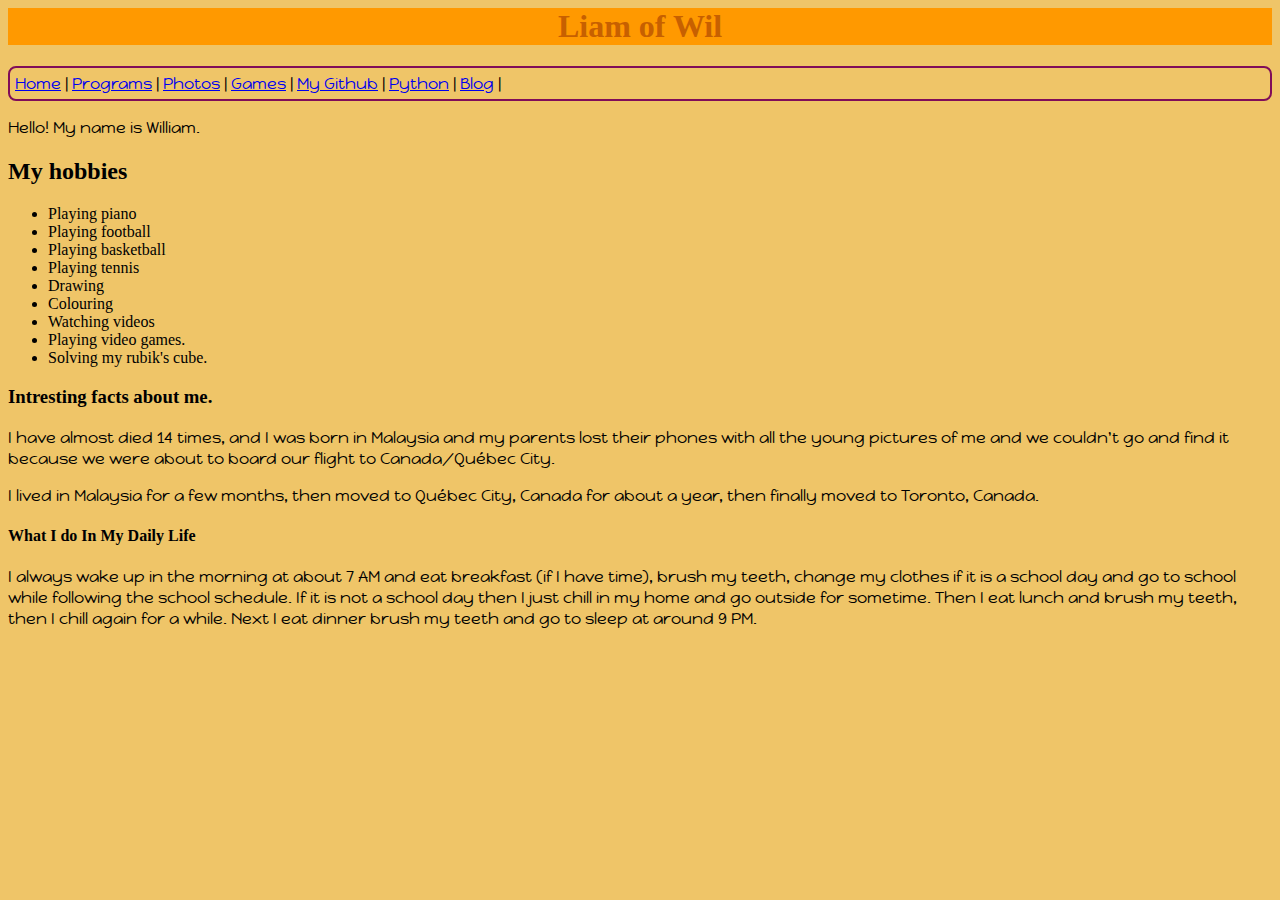
<file: index.html>
<html>
    <head>
        <title>
            Hello from William!
        </title>
        <link rel="stylesheet" href="styles.css">
    </head>
    <body>
        <h1 class="my_title">
            Liam of Wil
        </h1>
        <p class="menu">
            <a href="index.html">Home</a> |
            <a href="exercises.html">Programs</a> |
            <a href="pictures.html">Photos</a> |
            <a href="game.html">Games</a> |
            <a href="https://github.com/williamawng">My Github</a> |
            <a href="https://github.com/williamawng/python_exercises">Python</a> |
            <a href="https://williamawng.wordpress.com">Blog</a> |
        </p>
        <p>
            Hello! My name is William.
        </p>
        <h2>My hobbies</h2>
        <p>
            <ul>
                <li>Playing piano</li>
                <li>Playing football</li>
                <li>Playing basketball</li>
                <li>Playing tennis</li>
                <li>Drawing</li>
                <li>Colouring</li>
                <li>Watching videos</li>
                <li>Playing video games.</li>
                <li>Solving my rubik's cube.</li>
            </ul>
        </p>
        <h3>Intresting facts about me.</h3>
        <p>I have almost died 14 times, and I was born in Malaysia and my parents lost their phones with all the young pictures of me and we couldn't go and find it because we were about to board our flight to Canada/Québec City.</p>
        <p>I lived in Malaysia for a few months, then moved to Québec City, Canada for about a year, then finally moved to Toronto, Canada.
        </p>
        <h4>What I do In My Daily Life</h4>
        <p>
            I always wake up in the morning at about 7 AM and eat breakfast (if I have time), brush my teeth, change my clothes if it is a school day and go to school while following the school schedule. If it is not a school day then I just chill in my home and go outside for sometime.
            Then I eat lunch and brush my teeth, then I chill again for a while. Next I eat dinner brush my teeth and go to sleep at around 9 PM.
        </p>
    </body>
</html>
</file>
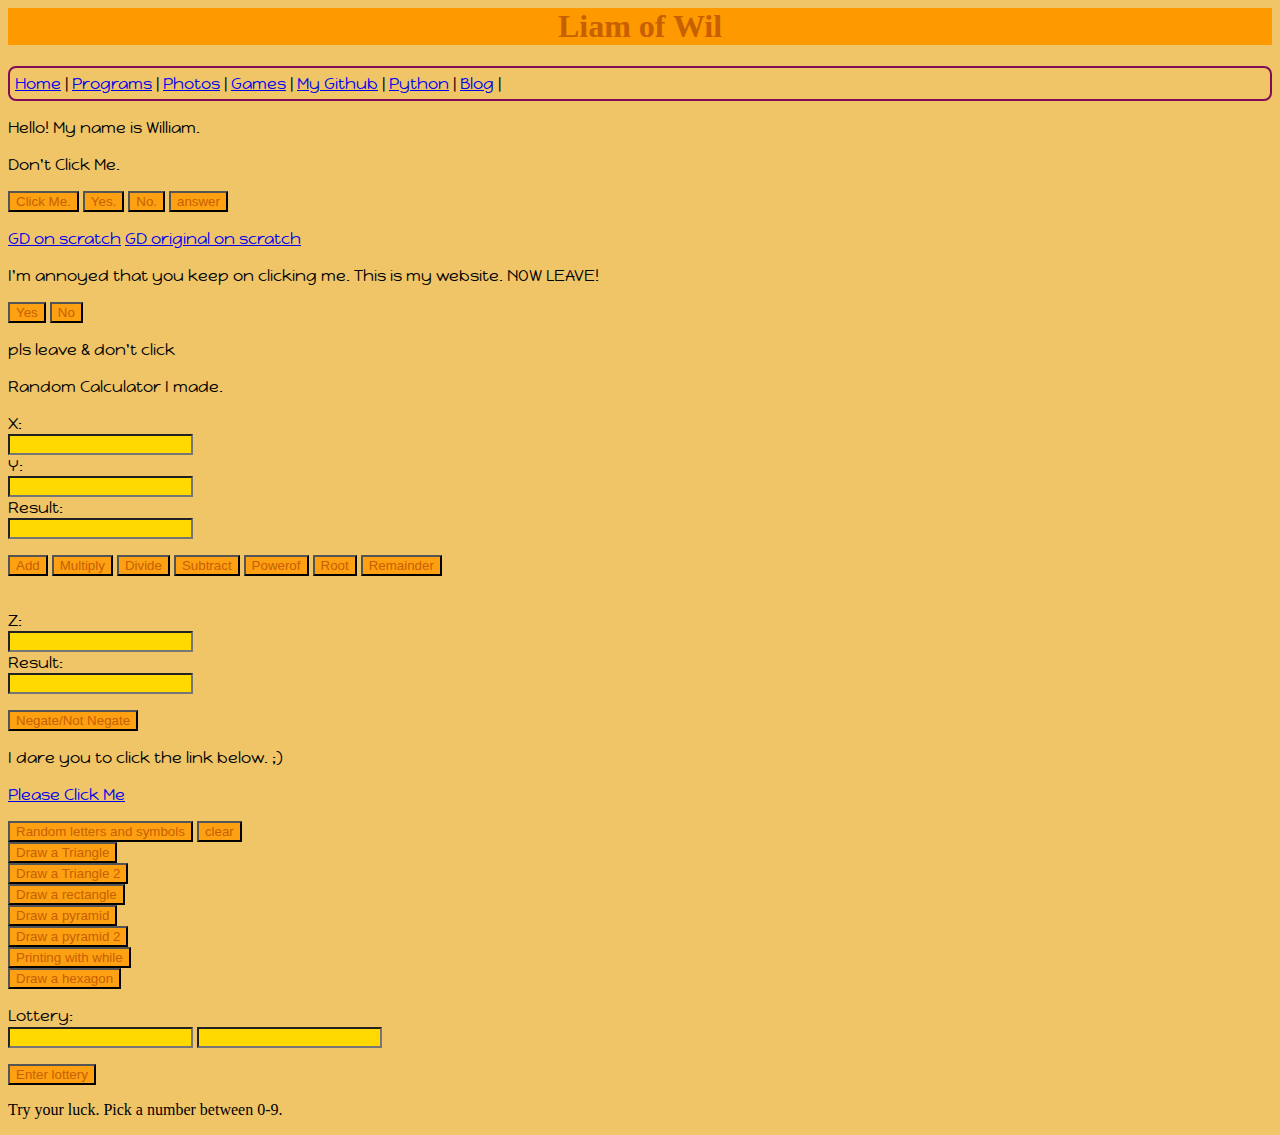
<file: exercises.html>
<html>
    <head>
        <title>
            Hello from William!
        </title>
        <link rel="stylesheet" href="styles.css">
    </head>
    <script>
        function add() {
            let x = document.getElementById("x").value
            x = parseFloat(x)
            let y = document.getElementById("y").value
            y = parseFloat(y)
            let result = x + y
            document.getElementById("result").value = result
        }
        function multiply() {
            let x = document.getElementById("x").value
            x = parseFloat(x)
            let y = document.getElementById("y").value
            y = parseFloat(y)
            let result = x * y
            document.getElementById("result").value = result
        }
        function divide() {
            let x = document.getElementById("x").value
            x = parseFloat(x)
            let y = document.getElementById("y").value
            y = parseFloat(y)
            let result = x / y
            document.getElementById("result").value = result
        }
        function subtract() {
            let x = document.getElementById("x").value
            x = parseFloat(x)
            let y = document.getElementById("y").value
            y = parseFloat(y)
            let result = x - y
            document.getElementById("result").value = result
        }
        function powerof() {
            let x = document.getElementById("x").value
            x = parseFloat(x)
            let y = document.getElementById("y").value
            y = parseFloat(y)
            let result = x ** y
            document.getElementById("result").value = result
        }
        function root() {
            let x = document.getElementById("x").value
            x = parseFloat(x)
            let y = document.getElementById("y").value
            y = parseFloat(y)
            let result = x ** (1/y)
            document.getElementById("result").value = result
        }
        function remainder() {
            let x = document.getElementById("x").value
            x = parseFloat(x)
            let y = document.getElementById("y").value
            y = parseFloat(y)
            let result = x % y
            document.getElementById("result").value = result
        }
        function negation() {
            let z = document.getElementById("z").value
            z = parseFloat(z)
            let result2 = -z
            document.getElementById("result2").value = result2
        }
        function runMe() {
            let text = ""
            for (let i = 0; i <= 300; i++) {
                text += "" + String.fromCharCode(i)
            }
            document.getElementById('William').innerHTML = text
        }
        function clearMe() {
            document.getElementById('William').innerHTML = ""
            document.getElementById('Awng').innerHTML = ""
            document.getElementById('MyoLatt').innerHTML = ""
            document.getElementById('Sai').innerHTML = ""
            document.getElementById('Moe').innerHTML = ""
            document.getElementById('Ja').innerHTML = ""
            document.getElementById('Seng').innerHTML = ""
            document.getElementById('Cecilia').innerHTML = ""
        }

        function draw() {
            let text = ""
            for (let i = 0; i <= 10; i++) {
                for (let j = i; j < 10; j++) {
                    text += "*"
                }
                text += "<br/>"
            }
            document.getElementById('Awng').innerHTML = text
        }
        function draw2() {
            let text = ""
            for (let i = 10; i >= 0; i--) {
                for (let j = i; j < 10; j++) {
                    text += "*"
                }
                text += "<br/>"
            }
            document.getElementById('MyoLatt').innerHTML = text
        }
        function draw_rectangle() {
            let text = ""
            for (let i = 0; i < 4; i++) {
                for (let j = 0; j < 5; j++) {
                    text += "*"
                }
                text += "<br/>"
            }
            document.getElementById('Sai').innerHTML = text
        }
        function draw_pyramid() {
            let text = ""
            for (let i = 0; i < 4; i++) {
                for (let j = 0; j < 7; j++) {
                        if (i == 0 && j == 4) {
                            text += "*"
                        }
                        else if (i == 1 && (j == 2 || j == 4)) {
                            text += "*"
                        }
                        else if (i == 2 && (j == 1 || j == 3 || j == 5)) {
                            text += "*"
                        }
                        else if (i == 3 && (j == 0 || j == 2 || j == 4 || j == 6) ) {
                            text += "*"
                        }

                        else text += "&nbsp;"
                }
                text += "<br/>"
            }
            document.getElementById('Moe').innerHTML = text
        }
        function draw_pyramid2() {
            let text = ""
            for (let i = 0; i < 4; i++) {
                for (let j = 0; j < 7; j++) {
                        if (i == 0 && (j == 0 || j == 2 || j == 4 || j == 6) ) {
                            text += "*"
                        }
                        else if (i == 1 && (j == 1 || j == 3 || j == 5)) {
                            text += "*"
                        }
                        else if (i == 2 && (j == 2 || j == 4) ) {
                            text += "*"
                        }
                        else if (i == 3 && j == 4) {
                            text += "*"
                        }

                        else text += "&nbsp;"
                }
                text += "<br/>"
            }
            document.getElementById('Ja').innerHTML = text
        }
        function luck() {
            let l = document.getElementById("lott").value;
            l = parseFloat(l);
            let m = document.getElementById("lott2").value;
            m = parseFloat(m);
            let winning_number = Math.floor(Math.random() * 10); // Returns a random integer from 0 to 9:
            let winning_number2 = Math.floor(Math.random() * 10); // Returns a random integer from 0 to 9:
            let message = "Sorry You Didn't Win...";
            if ((l == winning_number && m == winning_number2) || (l == winning_number2 && m == winning_number)) {
                message = "YOU WON THE LOTTERY!!!!!!! HOW...";
            }
            else if (l == winning_number || m == winning_number2 || l == winning_number2 || m == winning_number) {
                if (l == winning_number || m == winning_number) {
                    message = "You have gotton 1 number right and it is " + winning_number;
                }
                else if (m == winning_number2 || l == winning_number2) {
                    message = "You have gotten 1 number right and it is " + winning_number2;
                }
            }
            else {
                message = "Sorry You Didn't Win... and the winning numbers are " + winning_number + " and " + winning_number2;
            }
            document.getElementById("lott_result").innerHTML = message;
        }
        function draw_with_while() {
            let text = ""
            let i = 0
            while (i < 7) {
                text += "&spades; &clubs; &hearts; &diams;"
                i++;
                text += "<br/>"
            }
            document.getElementById('Seng').innerHTML = text
        }
        function draw_hexagon() {
            let text = ""
            for (let i = 0; i < 4; i++) {
                console.log("i:" + i)
                for (let j = 0; j < 5; j++) {
                    console.log("j:" + j)
                    if (i == 0 && (j == 1 || j == 2 || j == 3) ) {
                        text += "*"
                    }
                    else if (i == 1 && (j == 0 || j == 1 || j == 2 || j == 3 || j == 4) ) {
                        text += "*"
                    }
                    else if (i == 2 && (j == 0 || j == 1 || j == 2 || j == 3 || j == 4) ) {
                        text += "*"
                    }
                    else if (i == 3 && (j == 1 || j == 2 || j == 3) ) {
                        text += "*"
                    }

                    else text += "&nbsp;"
                }
                text += "<br/>"
            }
            document.getElementById('Cecilia').innerHTML = text
        }
    </script>
    <body>
        <h1 class="my_title">
            Liam of Wil
        </h1>
        <p class="menu">
            <a href="index.html">Home</a> |
            <a href="exercises.html">Programs</a> |
            <a href="pictures.html">Photos</a> |
            <a href="game.html">Games</a> |
            <a href="https://github.com/williamawng">My Github</a> |
            <a href="https://github.com/williamawng/python_exercises">Python</a> |
            <a href="https://williamawng.wordpress.com">Blog</a> |
        </p>
        <p>
            Hello! My name is William.
        </p>
        <p onclick="alert('Why did you click me?')">
            Don't Click Me.
        </p>
        <button onclick="alert('Are you smart?')">Click Me.</button>
        <button onclick="alert('What is 345*432?')">Yes.</button>
        <button onclick="alert('Why are you mean to yourself?')">No.</button>
        <button onclick="let a = 345*432; alert(a)">answer</button>
        <p>
            <a href="https://scratch.mit.edu/projects/194895616">GD on scratch</a>
            <a href="https://geometrydash.io/">GD original on scratch</a>
        </p>
        <p>
              I'm annoyed that you keep on clicking me. This is my website. NOW LEAVE!
        </p>
        <button onclick="alert('ok')">Yes
        </button>
        <button onclick="alert('WhY')">No
        </button>
        <p onclick="alert('why did you keep on clicking me')">
            pls leave & don't click
        </p>
        <p>
            Random Calculator I made.
        </p>
        <p>
            <label for="x">X:</label><br>
            <input type="text" id="x" name="x" value=""><br>
            <label for="y">Y:</label><br>
            <input type="text" id="y" name="y" value=""><br>
            <label for="result">Result:</label><br>
            <input type="text" id="result" name="result" value=""><br>

        </p>
        <button onclick="add()">Add</button>
        <button onclick="multiply()">Multiply</button>
        <button onclick="divide()">Divide</button>
        <button onclick="subtract()">Subtract</button>
        <button onclick="powerof()">Powerof</button>
        <button onclick="root()">Root</button>
        <button onclick="remainder()">Remainder</button><br><br>
        <p>
            <label for="z">Z:</label><br>
            <input type="text" id="z" name="z" value=""><br>
            <label for="result">Result:</label><br>
            <input type="text" id="result2" name="result2" value=""><br>

        </p>
        <button onclick="negation()">Negate/Not Negate</button>
        <p onclick="alert('Not Me, Below Me.')">
            I dare you to click the link below. ;)
        </p>
        <p>
            <a href="dontclick.txt">Please Click Me</a>
        </p>
        <div>
            <button onclick="runMe()">
                Random letters and symbols
            </button>
            <button onclick="clearMe()">clear</button>
        </div>
        <div id="William"></div>
        <div>
            <button onclick="draw()">
                Draw a Triangle
            </button>
        </div>
        <div id="Awng"></div>
        <div>
            <button onclick="draw2()">
                Draw a Triangle 2
            </button>
        </div>
        <div id="MyoLatt"></div>
        <div>
            <button onclick="draw_rectangle()">
                Draw a rectangle
            </button>
        </div>
        <div id="Sai"></div>
        <div>
            <button onclick="draw_pyramid()">
                Draw a pyramid
            </button>
        </div>
        <div id="Moe"></div>
        <div>
            <button onclick="draw_pyramid2()">
                Draw a pyramid 2
            </button>
        </div>
        <div id="Ja"></div>
        <div>
            <button onclick="draw_with_while()">
                Printing with while
            </button>
        </div>
        <div id="Seng"></div>
        <button onclick="draw_hexagon()">
            Draw a hexagon
        </button>
        </div>
        <div id="Cecilia"></div>
        <p>
            <label for="lott">Lottery:</label><br>
            <input type="text" id="lott" name="lott" value="">
            <input type="text" id="lott2" name="lott2" value="">
        </p>
        <p>
            <button onclick="luck()">Enter lottery</button>
        </p>
        <p>
            <div id = 'lott_result'>Try your luck. Pick a number between 0-9.</div>
        </p>
    </body>
</html>
</file>
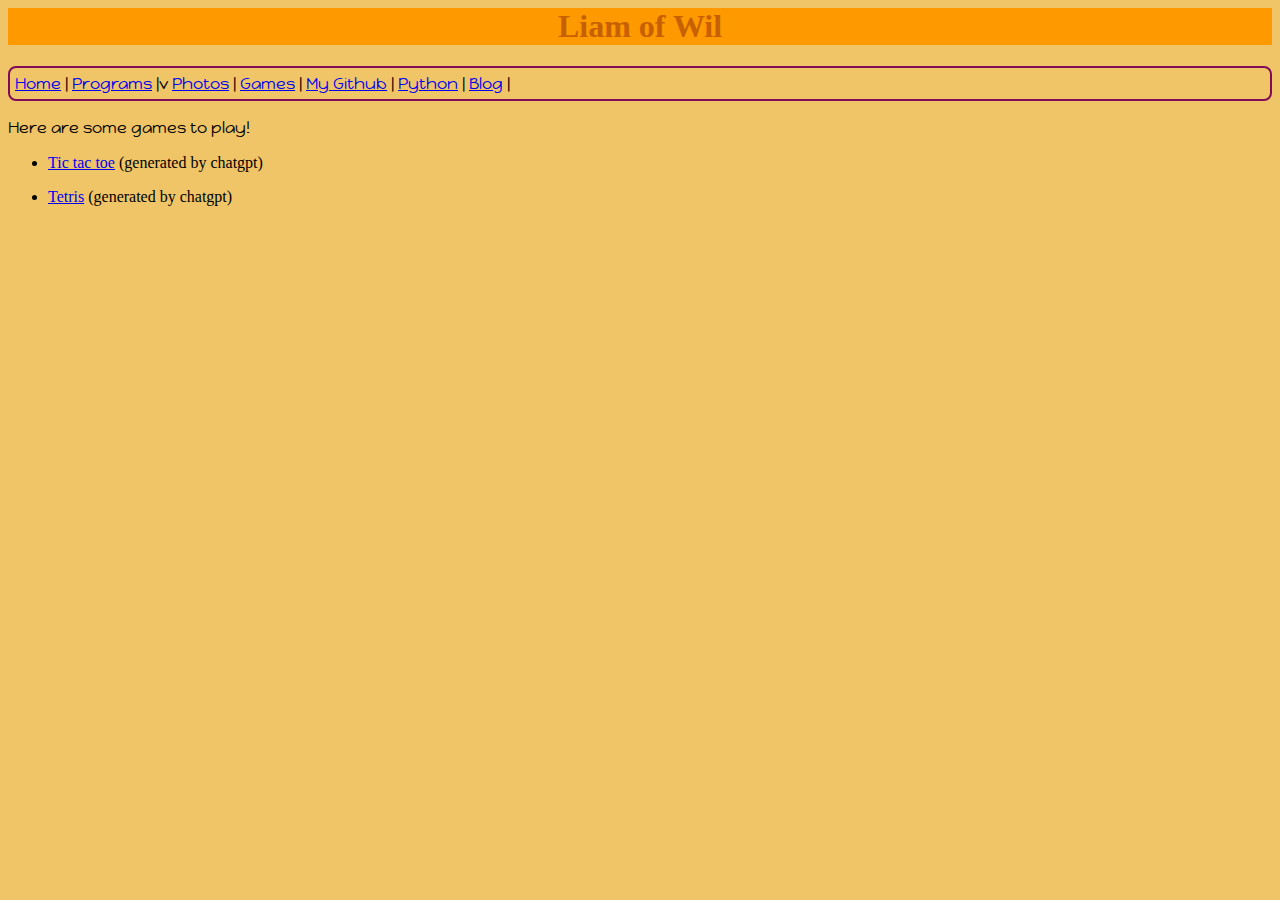
<file: game.html>
<html>
    <head>
        <title>
            Hello from William!
        </title>
        <link rel="stylesheet" href="styles.css">
    <body>
        <h1 class="my_title">
            Liam of Wil
        </h1>
        <p class = menu>
            <a href="index.html">Home</a> |
            <a href="exercises.html">Programs</a> |v
            <a href="pictures.html">Photos</a> |
            <a href="game.html">Games</a> |
            <a href="https://github.com/williamawng">My Github</a> |
            <a href="https://github.com/williamawng/python_exercises">Python</a> |
            <a href="https://williamawng.wordpress.com">Blog</a> |
        </p>
        <p>
            Here are some games to play!
        </p>
        <ul>
            <li><a href = "tictactoe.html">Tic tac toe</a> (generated by chatgpt)</li>
        </ul>
        <ul>
            <li><a href = "Tetris.html">Tetris</a> (generated by chatgpt)</li>
        </ul>
    </body>
</html>
</file>
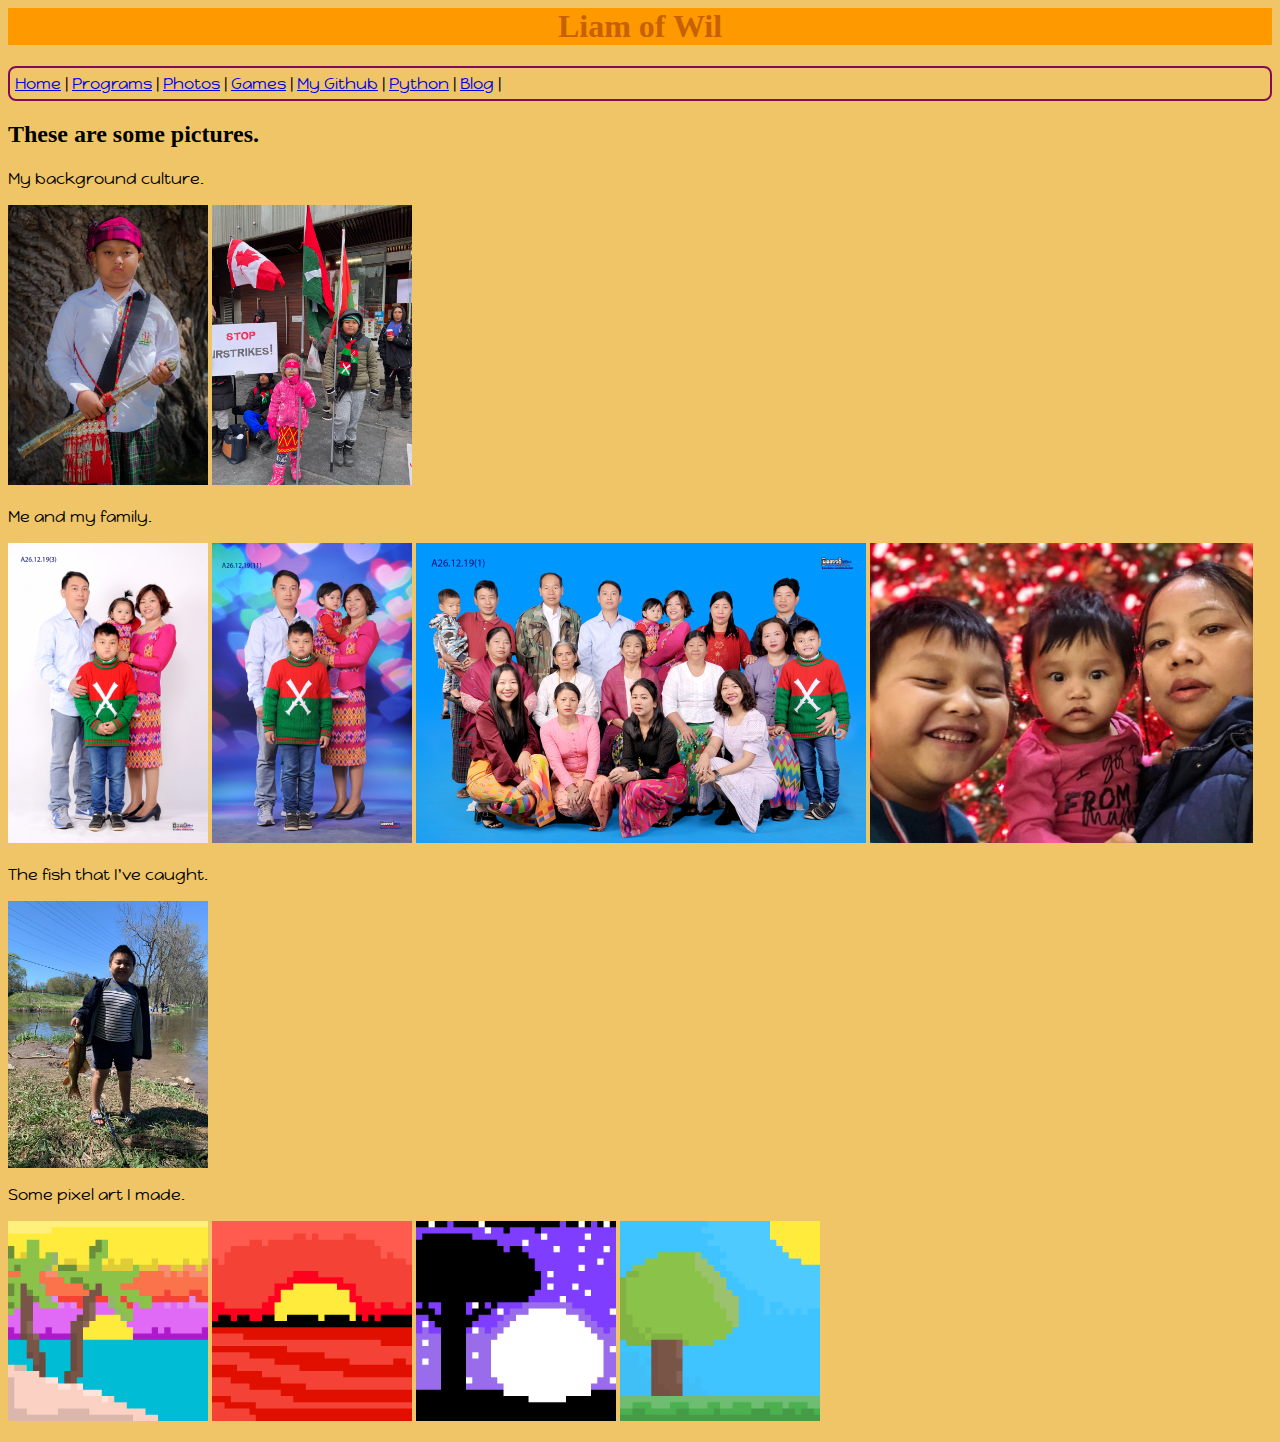
<file: pictures.html>
<html>
    <head>
        <title>
            Hello from William!
        </title>
        <link rel="stylesheet" href="styles.css">
    </head>
    <body>
        <h1 class="my_title">
            Liam of Wil
        </h1>
        <p class="menu">
            <a href="index.html">Home</a> |
            <a href="exercises.html">Programs</a> |
            <a href="pictures.html">Photos</a> |
            <a href="game.html">Games</a> |
            <a href="https://github.com/williamawng">My Github</a> |
            <a href="https://github.com/williamawng/python_exercises">Python</a> |
            <a href="https://williamawng.wordpress.com">Blog</a> |
        </p>
        <h2>
            These are some pictures.
        </h2>
        <p>
            My background culture.
        </p>
        <p>
            <img src = "me_in_jingpaw_dress.jpg" width="200"/> <img src = "protest.jpg" width="200" height="280"/>
        </p>
        <p>
            Me and my family.
        </p>
        <p>
            <img src = "my_family.jpg" width="200"/> <img src = "11.jpg" width="200"/> <img src = "12.jpg" height="300"/> <img src = "2.jpg" height="300"/>
        </p>
        <p>
            The fish that I've caught.
        </p>
        <p>
            <img src = "my_first_fish.jpg" width="200"/>
        </p>
        <p>
            Some pixel art I made.
        </p>
        <p>
            <img src = "sunrise.png" width="200"/> <img src = "sunset.png" width="200"/> <img src = "night.png" width="200"/> <img src = "day.png" width="200"/>
        </p>
    </body>
</html>
</file>
<file: test.html>
<!--This game is generated by ChatGPT-->
<!DOCTYPE html>
<html lang="en">
<head>
    <meta charset="UTF-8">
    <meta name="viewport" content="width=device-width, initial-scale=1.0">
    <style>
        body {
            margin: 0;
            padding: 0;
            display: flex;
            align-items: center;
            justify-content: center;
            height: 100vh;
            background-color: #f7f7f7;
        }

        #game {
            position: relative;
            width: 600px;
            height: 200px;
            border: 2px solid #000;
        }

        #dino {
            position: absolute;
            bottom: 0;
            left: 50px;
            width: 40px;
            height: 40px;
            background-color: #00ff00;
        }

        .obstacle {
            position: absolute;
            bottom: 0;
            width: 10px;  /* Set the width to 10 pixels */
            height: 10px; /* Set the height to 10 pixels */
            background-color: #ff0000;
        }
    </style>
    <title>Google Dinosaur Game</title>
</head>
<body>
    <div id="game">
        <div id="dino"></div>
    </div>

    <script>
        const dino = document.getElementById('dino');
        const game = document.getElementById('game');

        let isJumping = false;
        let gravity = 1.5;

        function jump() {
            if (!isJumping) {
                isJumping = true;
                let jumpCount = 0;
                let jumpInterval = setInterval(() => {
                    let dinoBottom = parseInt(window.getComputedStyle(dino).getPropertyValue('bottom'));
                    if (dinoBottom < 200) {
                        dino.style.bottom = (dinoBottom + 20) + 'px';
                    } else {
                        clearInterval(jumpInterval);
                        let fallInterval = setInterval(() => {
                            let dinoBottom = parseInt(window.getComputedStyle(dino).getPropertyValue('bottom'));
                            if (dinoBottom > 0) {
                                dino.style.bottom = (dinoBottom - gravity) + 'px';
                            } else {
                                clearInterval(fallInterval);
                                isJumping = false;
                            }
                        }, 20);
                    }
                    jumpCount++;
                    if (jumpCount >= 15) {
                        clearInterval(jumpInterval);
                        isJumping = false;
                    }
                }, 20);
            }
        }

        document.addEventListener('keydown', (e) => {
            if (e.code === 'Space') {
                jump();
            }
        });

        setInterval(() => {
            let obstacle = document.createElement('div');
            obstacle.classList.add('obstacle');
            obstacle.style.left = '600px';
            game.appendChild(obstacle);

            let obstacleInterval = setInterval(() => {
                let obstacleLeft = parseInt(window.getComputedStyle(obstacle).getPropertyValue('left'));
                let dinoBottom = parseInt(window.getComputedStyle(dino).getPropertyValue('bottom'));

                if (obstacleLeft > 0 && obstacleLeft < 50 && dinoBottom < 50) {
                    alert('Game Over!');
                    location.reload();
                }

                obstacle.style.left = (obstacleLeft - 2) + 'px';

                if (obstacleLeft < -20) {
                    obstacle.remove();
                }
            }, 20);
        }, 3000);
    </script>
</body>
</html>
</file>
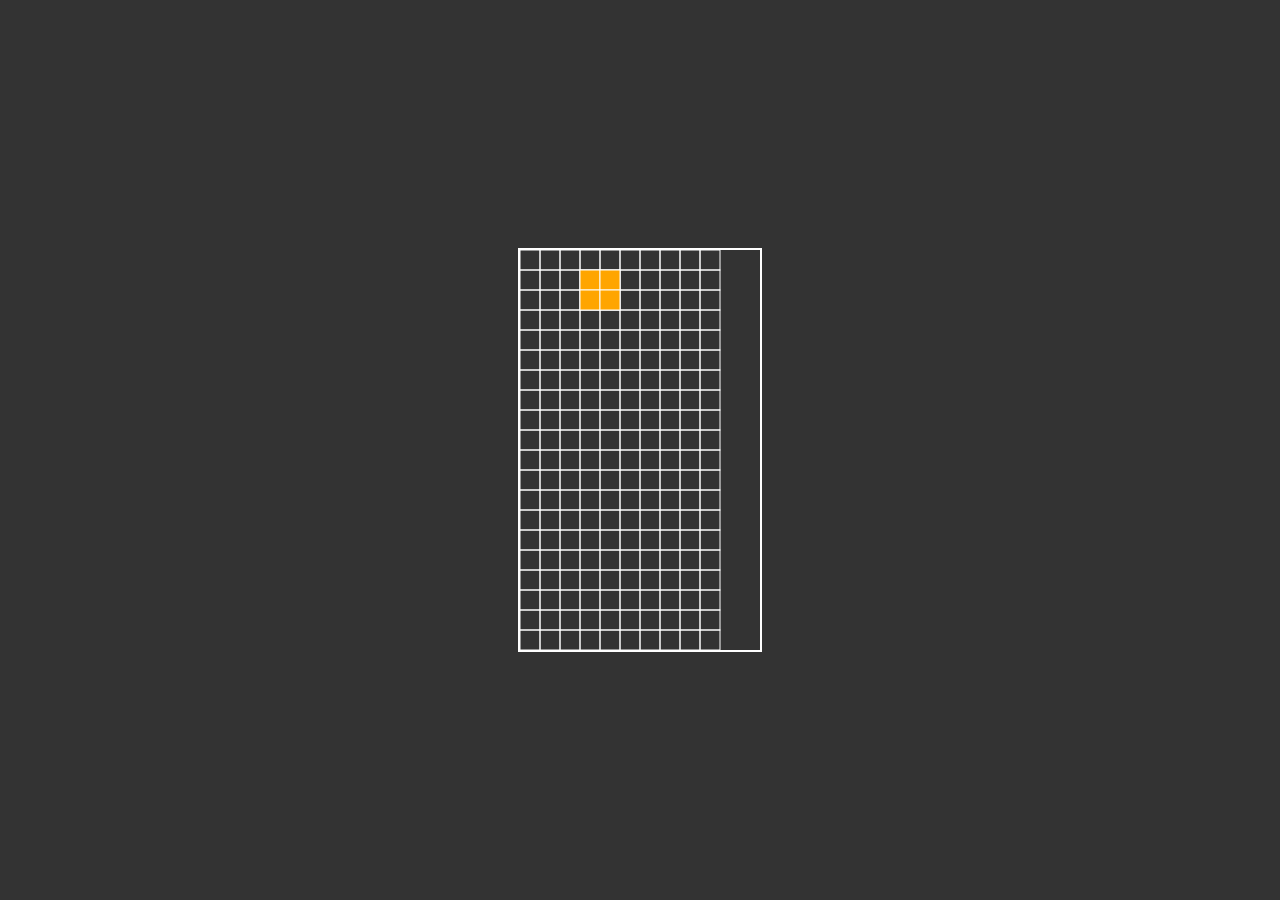
<file: Tetris.html>
<!--This game is generated by ChatGPT-->
<!DOCTYPE html>
<html lang="en">
<head>
    <meta charset="UTF-8">
    <meta name="viewport" content="width=device-width, initial-scale=1.0">
    <title>Simplified Tetris</title>
    <style>
        body {
            margin: 0;
            padding: 0;
            display: flex;
            justify-content: center;
            align-items: center;
            height: 100vh;
            background-color: #333;
            font-family: Arial, sans-serif;
            color: #fff;
        }

        canvas {
            border: 2px solid #fff;
        }
    </style>
</head>
<body>
    <canvas id="tetrisCanvas" width="240" height="400"></canvas>

    <script>
        const canvas = document.getElementById('tetrisCanvas');
        const ctx = canvas.getContext('2d');

        const ROWS = 20;
        const COLS = 10;
        const BLOCK_SIZE = 20;
        const EMPTY_BLOCK = 'rgba(0, 0, 0, 0)';
        const colors = [
            EMPTY_BLOCK,
            'cyan', 'blue', 'orange', 'yellow', 'green', 'purple', 'red'
        ];

        let board = [];
        let currentPiece;
        let intervalId;

        // Initialize the game
        function init() {
            board = Array.from({ length: ROWS }, () => Array(COLS).fill(0));
            currentPiece = createPiece();
            intervalId = setInterval(updateGame, 500);
            drawBoard();
        }

        // Draw the game board
        function drawBoard() {
            ctx.clearRect(0, 0, canvas.width, canvas.height);
            board.forEach((row, i) => {
                row.forEach((col, j) => {
                    drawBlock(j, i, colors[col]);
                });
            });
        }

        // Draw a single block
        function drawBlock(x, y, color) {
            ctx.fillStyle = color;
            ctx.fillRect(x * BLOCK_SIZE, y * BLOCK_SIZE, BLOCK_SIZE, BLOCK_SIZE);
            ctx.strokeStyle = '#fff';
            ctx.strokeRect(x * BLOCK_SIZE, y * BLOCK_SIZE, BLOCK_SIZE, BLOCK_SIZE);
        }

        // Create a new piece
        function createPiece() {
            const pieces = [
                [[1, 1, 1, 1]],
                [[1, 1, 1], [0, 1, 0]],
                [[1, 1, 1], [1, 0, 0]],
                [[1, 1], [1, 1]],
                [[0, 1, 1], [1, 1, 0]],
                [[1, 1, 0], [0, 1, 1]],
                [[1, 1, 1], [0, 0, 1]],
            ];
            const piece = pieces[Math.floor(Math.random() * pieces.length)];
            const color = Math.floor(Math.random() * (colors.length - 1)) + 1;
            return { piece, color, x: 3, y: 0 };
        }

        // Draw the current piece
        function drawPiece() {
            currentPiece.piece.forEach((row, i) => {
                row.forEach((col, j) => {
                    if (col) {
                        drawBlock(currentPiece.x + j, currentPiece.y + i, colors[currentPiece.color]);
                    }
                });
            });
        }

        // Check if piece can move
        function canMove(dx, dy) {
            return currentPiece.piece.every((row, i) => {
                return row.every((col, j) => {
                    if (!col) return true;
                    const newX = currentPiece.x + j + dx;
                    const newY = currentPiece.y + i + dy;
                    return newX >= 0 && newX < COLS && newY < ROWS && (newY < 0 || board[newY][newX] === 0);
                });
            });
        }

        // Move piece left or right
        function movePiece(dx) {
            if (canMove(dx, 0)) {
                currentPiece.x += dx;
                drawBoard();
                drawPiece();
            }
        }

        // Rotate piece
        function rotatePiece() {
            const rotatedPiece = currentPiece.piece[0].map((col, i) => {
                return currentPiece.piece.map(row => row[i]).reverse();
            });
            if (canMove(0, 0, rotatedPiece)) {
                currentPiece.piece = rotatedPiece;
                drawBoard();
                drawPiece();
            }
        }

        // Update game loop
        function updateGame() {
            if (canMove(0, 1)) {
                currentPiece.y++;
            } else {
                currentPiece.piece.forEach((row, i) => {
                    row.forEach((col, j) => {
                        if (col) {
                            board[currentPiece.y + i][currentPiece.x + j] = currentPiece.color;
                        }
                    });
                });
                checkLines();
                currentPiece = createPiece();
                if (!canMove(0, 1)) {
                    clearInterval(intervalId);
                    alert('Game Over!');
                }
            }
            drawBoard();
            drawPiece();
        }

        // Check for completed lines
        function checkLines() {
            let linesCleared = 0;
            for (let i = ROWS - 1; i >= 0; i--) {
                if (board[i].every(col => col !== 0)) {
                    board.splice(i, 1);
                    board.unshift(Array(COLS).fill(0));
                    linesCleared++;
                }
            }
            if (linesCleared > 0) {
                console.log(`Lines cleared: ${linesCleared}`);
            }
        }

        // Keyboard controls
        document.addEventListener('keydown', e => {
            switch (e.key) {
                case 'ArrowLeft':
                    movePiece(-1);
                    break;
                case 'ArrowRight':
                    movePiece(1);
                    break;
                case 'ArrowDown':
                    updateGame();
                    break;
                case 'ArrowUp':
                    rotatePiece();
                    break;
            }
        });

        // Start the game
        init();
    </script>
</body>
</html>
</file>
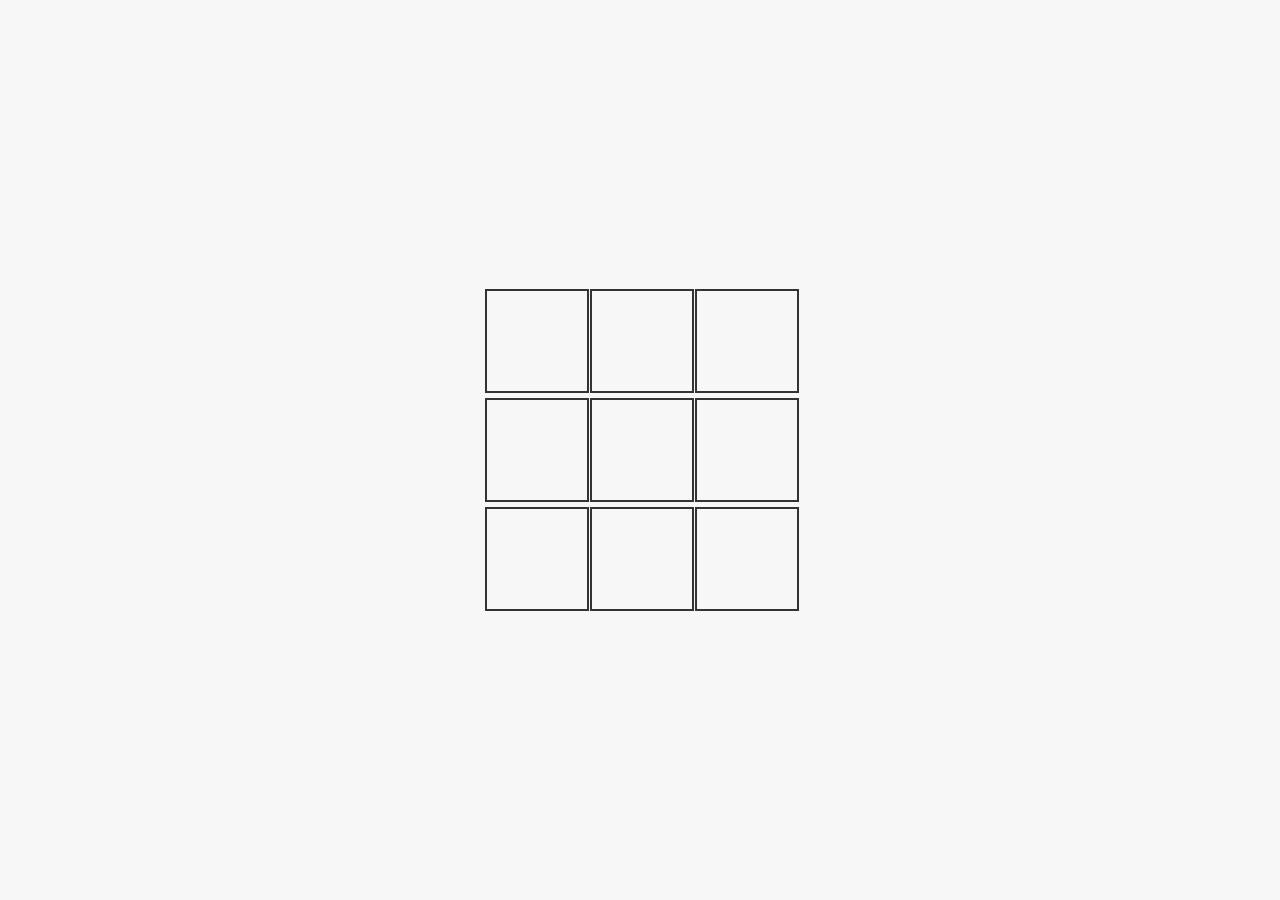
<file: tictactoe.html>
<!DOCTYPE html>
<html lang="en">
<head>
    <meta charset="UTF-8">
    <meta name="viewport" content="width=device-width, initial-scale=1.0">
    <style>
        body {
            display: flex;
            align-items: center;
            justify-content: center;
            height: 100vh;
            margin: 0;
            background-color: #f7f7f7;
        }

        #game-board {
            display: grid;
            grid-template-columns: repeat(3, 100px);
            gap: 5px;
        }

        .cell {
            width: 100px;
            height: 100px;
            font-size: 24px;
            text-align: center;
            line-height: 100px;
            border: 2px solid #333;
            cursor: pointer;
        }

        .cell:hover {
            background-color: #eee;
        }
    </style>
    <title>Tic Tac Toe</title>
</head>
<body>
    <!-- This game is generated by chatgpt. -->
    <div id="game-board"></div>

    <script>
        const board = document.getElementById('game-board');
        let currentPlayer = 'X';
        let gameBoard = ['', '', '', '', '', '', '', '', ''];
        let gameActive = true;

        function checkWinner() {
            const winPatterns = [
                [0, 1, 2], [3, 4, 5], [6, 7, 8], // Rows
                [0, 3, 6], [1, 4, 7], [2, 5, 8], // Columns
                [0, 4, 8], [2, 4, 6]             // Diagonals
            ];

            for (const pattern of winPatterns) {
                const [a, b, c] = pattern;
                if (gameBoard[a] && gameBoard[a] === gameBoard[b] && gameBoard[a] === gameBoard[c]) {
                    return gameBoard[a];
                }
            }

            return null;
        }

        function checkTie() {
            return !gameBoard.includes(''); // If there are no empty cells, it's a tie
        }

        function handleClick(index) {
            if (!gameActive || gameBoard[index] !== '') return;

            gameBoard[index] = currentPlayer;
            renderBoard();

            const winner = checkWinner();
            if (winner) {
                alert(`Player ${winner} wins!`);
                resetGame();
            } else if (checkTie()) {
                alert('It\'s a tie!');
                resetGame();
            } else {
                currentPlayer = currentPlayer === 'X' ? 'O' : 'X';
            }
        }

        function resetGame() {
            currentPlayer = 'X';
            gameBoard = ['', '', '', '', '', '', '', '', ''];
            renderBoard();
        }

        function renderBoard() {
            board.innerHTML = '';
            for (let i = 0; i < 9; i++) {
                const cell = document.createElement('div');
                cell.className = 'cell';
                cell.textContent = gameBoard[i];
                cell.addEventListener('click', () => handleClick(i));
                board.appendChild(cell);
            }
        }

        renderBoard();
    </script>
</body>
</html>
</file>
<file: styles.css>
@import url('https://fonts.googleapis.com/css2?family=Happy+Monkey&display=swap');
.my_title {
    color:rgb(199, 96, 0);
    background-color: rgb(255, 153, 0);
    text-align: center;
}
body {
    background-color: rgba(236, 185, 74, 0.836);
}
button {
    color:rgb(199, 96, 0);
    background-color: rgba(255, 153, 0, 0.829);
}
p {
    font-family: 'Happy Monkey', cursive;
}
.menu {
    border: 2px solid rgb(128, 12, 89);
    border-radius: 8px;
    padding: 5px;
}
input[type="text"], textarea {

    background-color : rgb(255, 217, 0); 
  
  }
</file>
